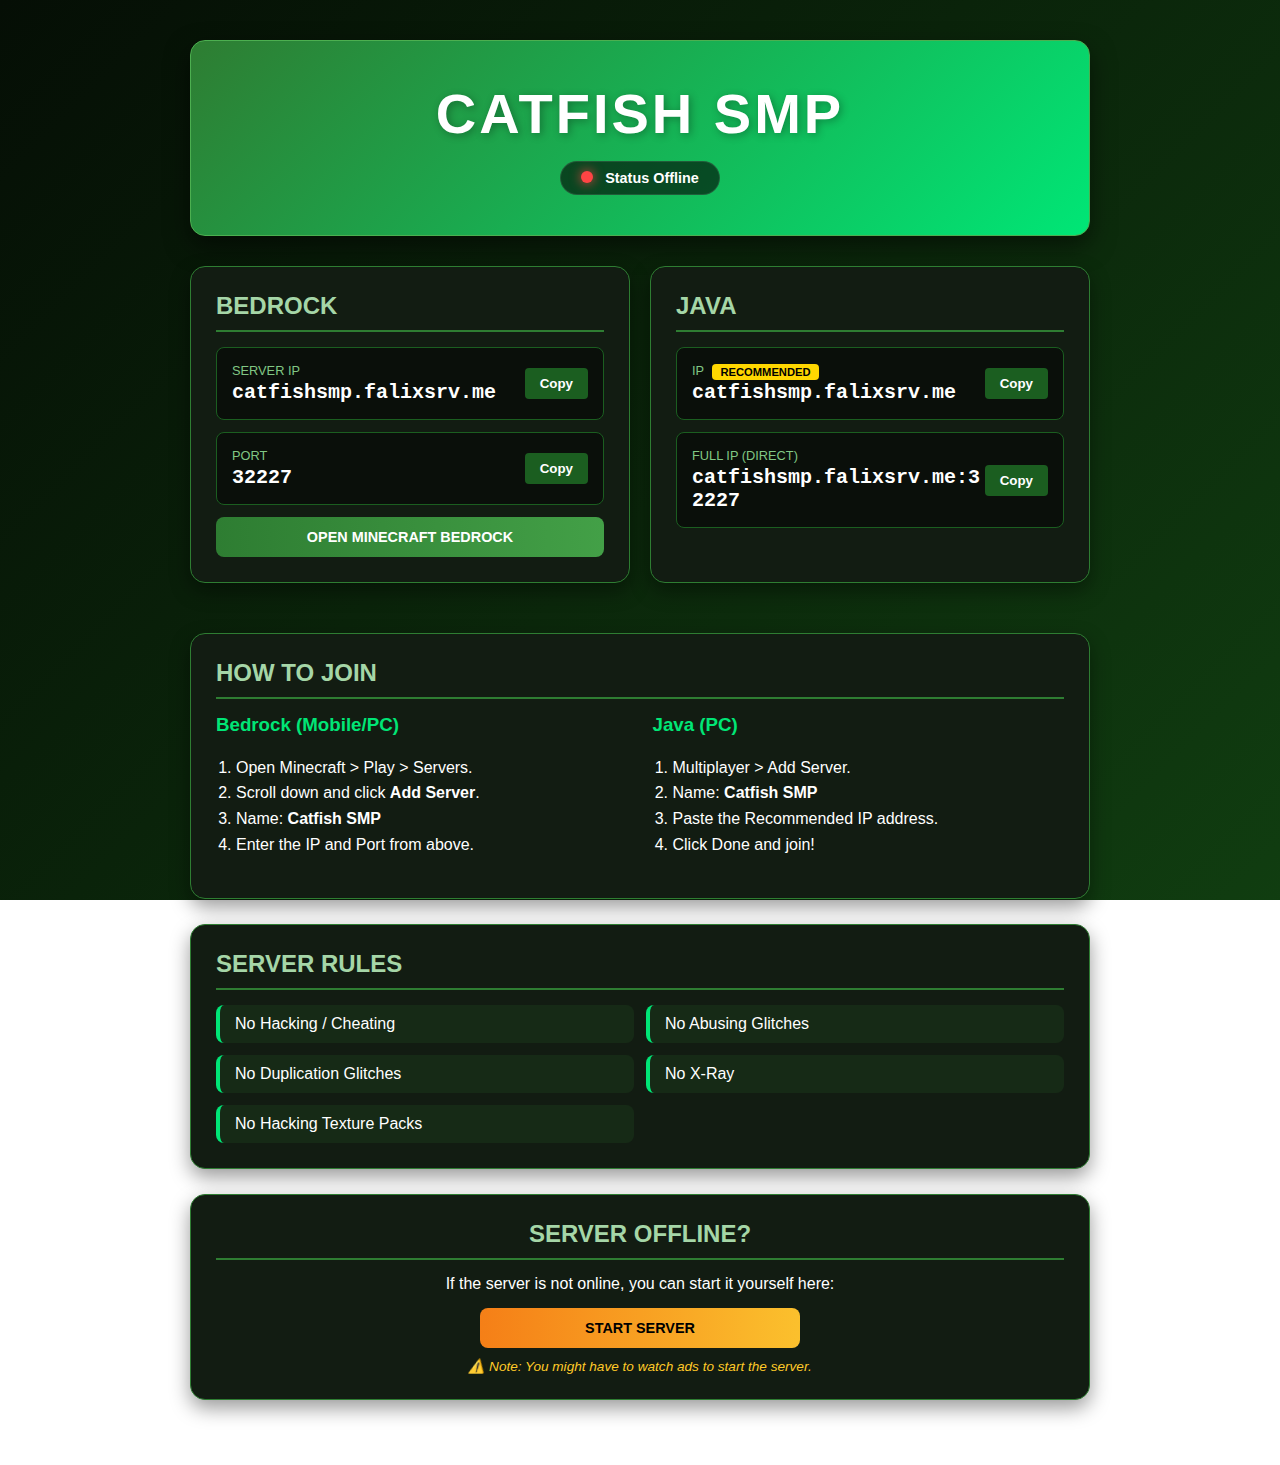
<file: index.html>
<!DOCTYPE html>
<html lang="en">
<head>
    <meta charset="UTF-8">
    <meta name="viewport" content="width=device-width, initial-scale=1.0">
    <title>Catfish SMP</title>
    <link rel="icon" href="data:image/svg+xml,<svg xmlns=%22http://www.w3.org/2000/svg%22 viewBox=%220 0 100 100%22><text y=%22.9em%22 font-size=%2290%22>🐟</text></svg>">
    
    <style>
        /* Animated Green Color Grade Background */
        body {
            font-family: 'Segoe UI', Tahoma, Geneva, Verdana, sans-serif;
            margin: 0;
            padding: 40px 20px;
            display: flex;
            justify-content: center;
            color: #ffffff;
            background: linear-gradient(-45deg, #051405, #0d3b0d, #144d14, #050e05);
            background-size: 400% 400%;
            animation: gradientShift 15s ease infinite;
            background-attachment: fixed;
        }

        @keyframes gradientShift {
            0% { background-position: 0% 50%; }
            50% { background-position: 100% 50%; }
            100% { background-position: 0% 50%; }
        }

        .container { max-width: 900px; width: 100%; }

        .title-card {
            background: linear-gradient(135deg, #2e7d32, #00e676);
            padding: 40px 20px;
            text-align: center;
            border-radius: 15px;
            margin-bottom: 30px;
            box-shadow: 0 10px 25px rgba(0,0,0,0.5);
            border: 1px solid #4caf50;
        }

        .title-card h1 {
            margin: 0;
            font-size: 3.5rem;
            text-transform: uppercase;
            letter-spacing: 3px;
            text-shadow: 2px 2px 8px rgba(0,0,0,0.3);
        }

        .status-badge {
            display: inline-block;
            margin-top: 15px;
            padding: 8px 20px;
            background: rgba(0, 0, 0, 0.6);
            border-radius: 50px;
            font-weight: bold;
            font-size: 0.9rem;
            border: 1px solid rgba(255, 255, 255, 0.1);
        }

        .dot {
            height: 12px;
            width: 12px;
            background-color: #777;
            border-radius: 50%;
            display: inline-block;
            margin-right: 8px;
        }

        .online .dot { background-color: #00ff00; box-shadow: 0 0 12px #00ff00; animation: pulse 2s infinite; }
        .offline .dot { background-color: #ff4444; box-shadow: 0 0 12px #ff4444; }

        @keyframes pulse {
            0% { opacity: 1; }
            50% { opacity: 0.5; }
            100% { opacity: 1; }
        }

        .cards-grid { display: grid; grid-template-columns: 1fr; gap: 20px; margin-bottom: 25px; }
        @media (min-width: 768px) { .cards-grid { grid-template-columns: 1fr 1fr; } }

        .card {
            background-color: #121c12;
            padding: 25px;
            border-radius: 15px;
            border: 1px solid #2e7d32;
            box-shadow: 0 8px 20px rgba(0,0,0,0.4);
            margin-bottom: 25px;
            display: flex;
            flex-direction: column;
        }

        h2 { margin-top: 0; margin-bottom: 15px; color: #a5d6a7; text-transform: uppercase; border-bottom: 2px solid #2e7d32; padding-bottom: 10px; }

        .info-row {
            display: flex;
            justify-content: space-between;
            align-items: center;
            background: #0a0f0a;
            padding: 15px;
            border-radius: 8px;
            border: 1px solid #1b5e20;
            margin-bottom: 12px;
        }

        .info-text { text-align: left; }
        .label { font-size: 0.8rem; color: #81c784; text-transform: uppercase; margin-bottom: 3px; display: block; }
        
        /* BIGGER TEXT FOR IP/PORT */
        .value { font-family: 'Courier New', monospace; font-weight: bold; font-size: 1.25rem; word-break: break-all; }

        .recommended {
            font-size: 0.7rem;
            background: #ffd700;
            color: #000;
            padding: 2px 8px;
            border-radius: 4px;
            font-weight: bold;
            margin-left: 5px;
            vertical-align: middle;
        }

        .copy-btn { background: #1b5e20; color: #fff; border: none; padding: 8px 15px; border-radius: 4px; cursor: pointer; font-weight: bold; }
        
        /* ADJUSTED BUTTON TO FIT BOX */
        .action-btn {
            display: block; 
            width: 100%; 
            padding: 12px 10px; 
            background: linear-gradient(to right, #2e7d32, #43a047);
            color: white; 
            text-decoration: none; 
            border-radius: 8px; 
            font-weight: bold; 
            text-align: center; 
            text-transform: uppercase; 
            margin-top: auto; /* Pushes button to bottom of card */
            font-size: 0.9rem;
            box-sizing: border-box;
        }

        .start-btn { background: linear-gradient(to right, #f57f17, #fbc02d); color: #000; max-width: 320px; margin: 15px auto 0; }

        .rules-list { display: grid; grid-template-columns: 1fr; gap: 12px; text-align: left; }
        @media (min-width: 600px) { .rules-list { grid-template-columns: 1fr 1fr; } }
        .rule-item { background: rgba(46, 125, 50, 0.15); padding: 10px 15px; border-radius: 8px; border-left: 4px solid #00e676; }

        .tutorial-grid { display: grid; grid-template-columns: 1fr; gap: 25px; text-align: left; }
        @media (min-width: 768px) { .tutorial-grid { grid-template-columns: 1fr 1fr; } }
        .guide ol { padding-left: 20px; line-height: 1.6; }

        .warning { color: #ffca28; font-size: 0.85rem; font-style: italic; display: block; margin-top: 10px; text-align: center; }
    </style>
</head>
<body onload="checkServerStatus()">

<div class="container">
    
    <div class="title-card">
        <h1>Catfish SMP</h1>
        <div id="status-badge" class="status-badge">
            <span class="dot"></span> <span id="status-text">Pinging Server...</span>
        </div>
    </div>

    <div class="cards-grid">
        <div class="card">
            <h2>Bedrock</h2>
            <div class="info-row">
                <div class="info-text">
                    <span class="label">Server IP</span>
                    <span class="value" id="b-ip">catfishsmp.falixsrv.me</span>
                </div>
                <button class="copy-btn" onclick="copy('b-ip')">Copy</button>
            </div>
            <div class="info-row">
                <div class="info-text">
                    <span class="label">Port</span>
                    <span class="value" id="b-port">32227</span>
                </div>
                <button class="copy-btn" onclick="copy('b-port')">Copy</button>
            </div>
            <a href="minecraft://externalServer?name=CatfishSMP&serverAddress=catfishsmp.falixsrv.me&port=32227" class="action-btn">
                Open Minecraft Bedrock
            </a>
        </div>

        <div class="card">
            <h2>Java</h2>
            <div class="info-row">
                <div class="info-text">
                    <span class="label">IP <span class="recommended">Recommended</span></span>
                    <span class="value" id="j-ip">catfishsmp.falixsrv.me</span>
                </div>
                <button class="copy-btn" onclick="copy('j-ip')">Copy</button>
            </div>
            <div class="info-row">
                <div class="info-text">
                    <span class="label">Full IP (Direct)</span>
                    <span class="value" id="j-full">catfishsmp.falixsrv.me:32227</span>
                </div>
                <button class="copy-btn" onclick="copy('j-full')">Copy</button>
            </div>
        </div>
    </div>

    <div class="card">
        <h2>How to Join</h2>
        <div class="tutorial-grid">
            <div class="guide">
                <h3 style="color:#00e676; margin-top:0;">Bedrock (Mobile/PC)</h3>
                <ol>
                    <li>Open Minecraft > Play > Servers.</li>
                    <li>Scroll down and click <b>Add Server</b>.</li>
                    <li>Name: <b>Catfish SMP</b></li>
                    <li>Enter the IP and Port from above.</li>
                </ol>
            </div>
            <div class="guide">
                <h3 style="color:#00e676; margin-top:0;">Java (PC)</h3>
                <ol>
                    <li>Multiplayer > Add Server.</li>
                    <li>Name: <b>Catfish SMP</b></li>
                    <li>Paste the Recommended IP address.</li>
                    <li>Click Done and join!</li>
                </ol>
            </div>
        </div>
    </div>

    <div class="card">
        <h2>Server Rules</h2>
        <div class="rules-list">
            <div class="rule-item">No Hacking / Cheating</div>
            <div class="rule-item">No Abusing Glitches</div>
            <div class="rule-item">No Duplication Glitches</div>
            <div class="rule-item">No X-Ray</div>
            <div class="rule-item">No Hacking Texture Packs</div>
        </div>
    </div>

    <div class="card" style="text-align: center;">
        <h2>Server Offline?</h2>
        <p style="margin:0;">If the server is not online, you can start it yourself here:</p>
        <a href="https://falixnodes.net/startserver?ip=catfishsmp.falixsrv.me" target="_blank" class="action-btn start-btn">Start Server</a>
        <span class="warning">⚠️ Note: You might have to watch ads to start the server.</span>
    </div>

</div>

<script>
    function copy(id) {
        const text = document.getElementById(id).innerText;
        navigator.clipboard.writeText(text).then(() => {
            alert("Copied: " + text);
        });
    }

    function checkServerStatus() {
        const ip = "catfishsmp.falixsrv.me";
        const port = "32227";
        const statusText = document.getElementById('status-text');
        const statusBadge = document.getElementById('status-badge');

        fetch(`https://api.mcsrvstat.us/2/${ip}:${port}`)
            .then(response => response.json())
            .then(data => {
                statusBadge.classList.remove('online', 'offline');
                if (data.online === true) {
                    statusBadge.classList.add('online');
                    statusText.innerText = `Online: ${data.players.online} Players`;
                } else {
                    statusBadge.classList.add('offline');
                    statusText.innerText = 'Server Offline';
                }
            })
            .catch(err => {
                statusText.innerText = 'Status Offline';
                statusBadge.classList.add('offline');
            });
    }

    setInterval(checkServerStatus, 30000);
</script>

</body>
</html>
</file>
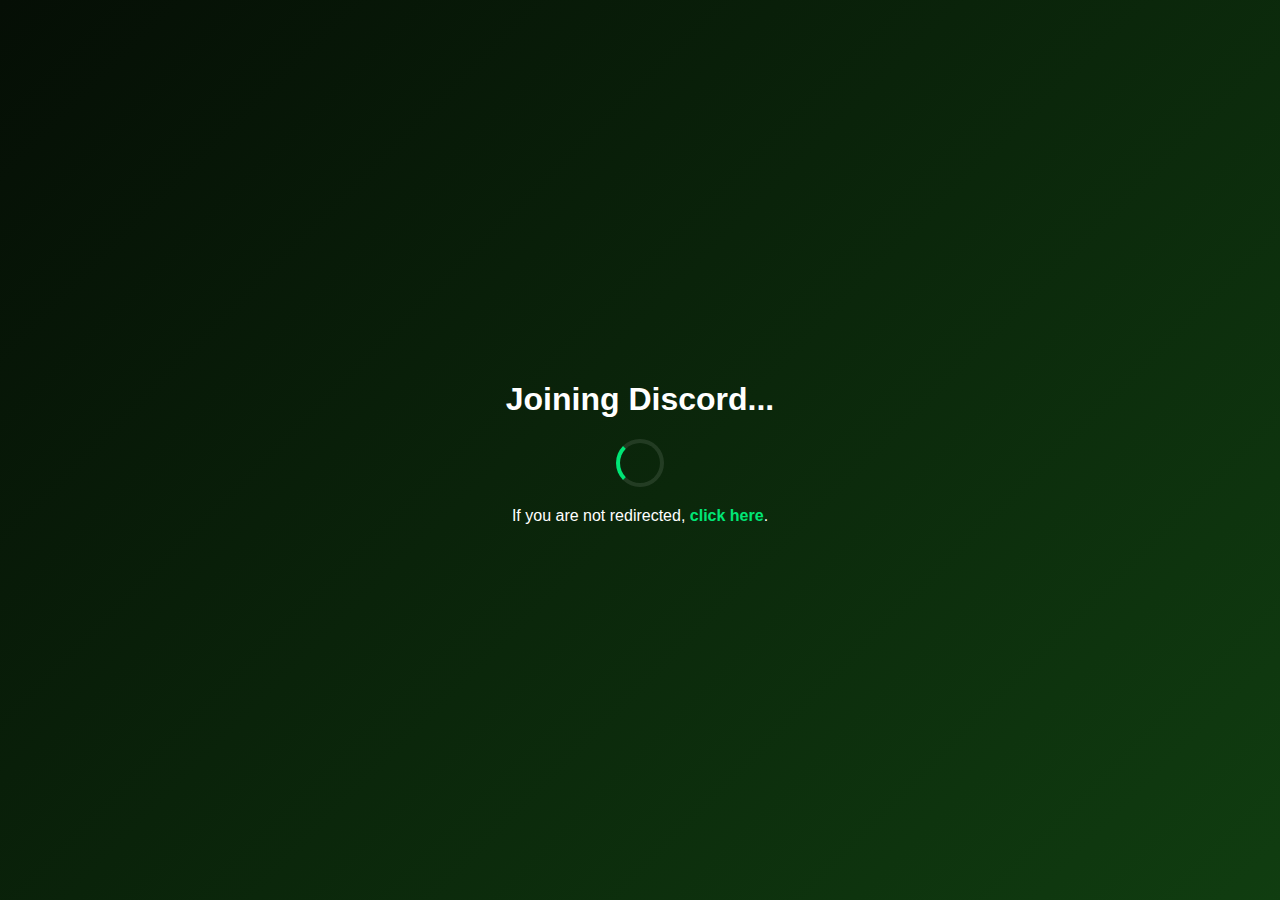
<file: discord.html>
<!DOCTYPE html>
<html lang="en">
<head>
    <meta charset="UTF-8">
    <meta name="viewport" content="width=device-width, initial-scale=1.0">
    <title>Catfish SMP | Discord Redirect</title>
    <meta http-equiv="refresh" content="2;url=https://discord.gg/rrmfthUqtX">
    
    <style>
        body {
            font-family: 'Segoe UI', sans-serif;
            margin: 0;
            display: flex;
            justify-content: center;
            align-items: center;
            height: 100vh;
            color: white;
            background: linear-gradient(-45deg, #051405, #0d3b0d, #144d14, #050e05);
            background-size: 400% 400%;
            animation: gradientShift 10s ease infinite;
            text-align: center;
        }

        @keyframes gradientShift {
            0% { background-position: 0% 50%; }
            50% { background-position: 100% 50%; }
            100% { background-position: 0% 50%; }
        }

        .loader {
            border: 4px solid rgba(255, 255, 255, 0.1);
            border-left-color: #00e676;
            border-radius: 50%;
            width: 40px;
            height: 40px;
            animation: spin 1s linear infinite;
            margin: 20px auto;
        }

        @keyframes spin {
            to { transform: rotate(360deg); }
        }

        a { color: #00e676; text-decoration: none; font-weight: bold; }
    </style>
</head>
<body>
    <div>
        <h1>Joining Discord...</h1>
        <div class="loader"></div>
        <p>If you are not redirected, <a href="https://discord.gg/rrmfthUqtX">click here</a>.</p>
    </div>

    <script>
        // Backup JavaScript redirect
        setTimeout(function() {
            window.location.href = "https://discord.gg/rrmfthUqtX";
        }, 1500);
    </script>
</body>
</html>
</file>
